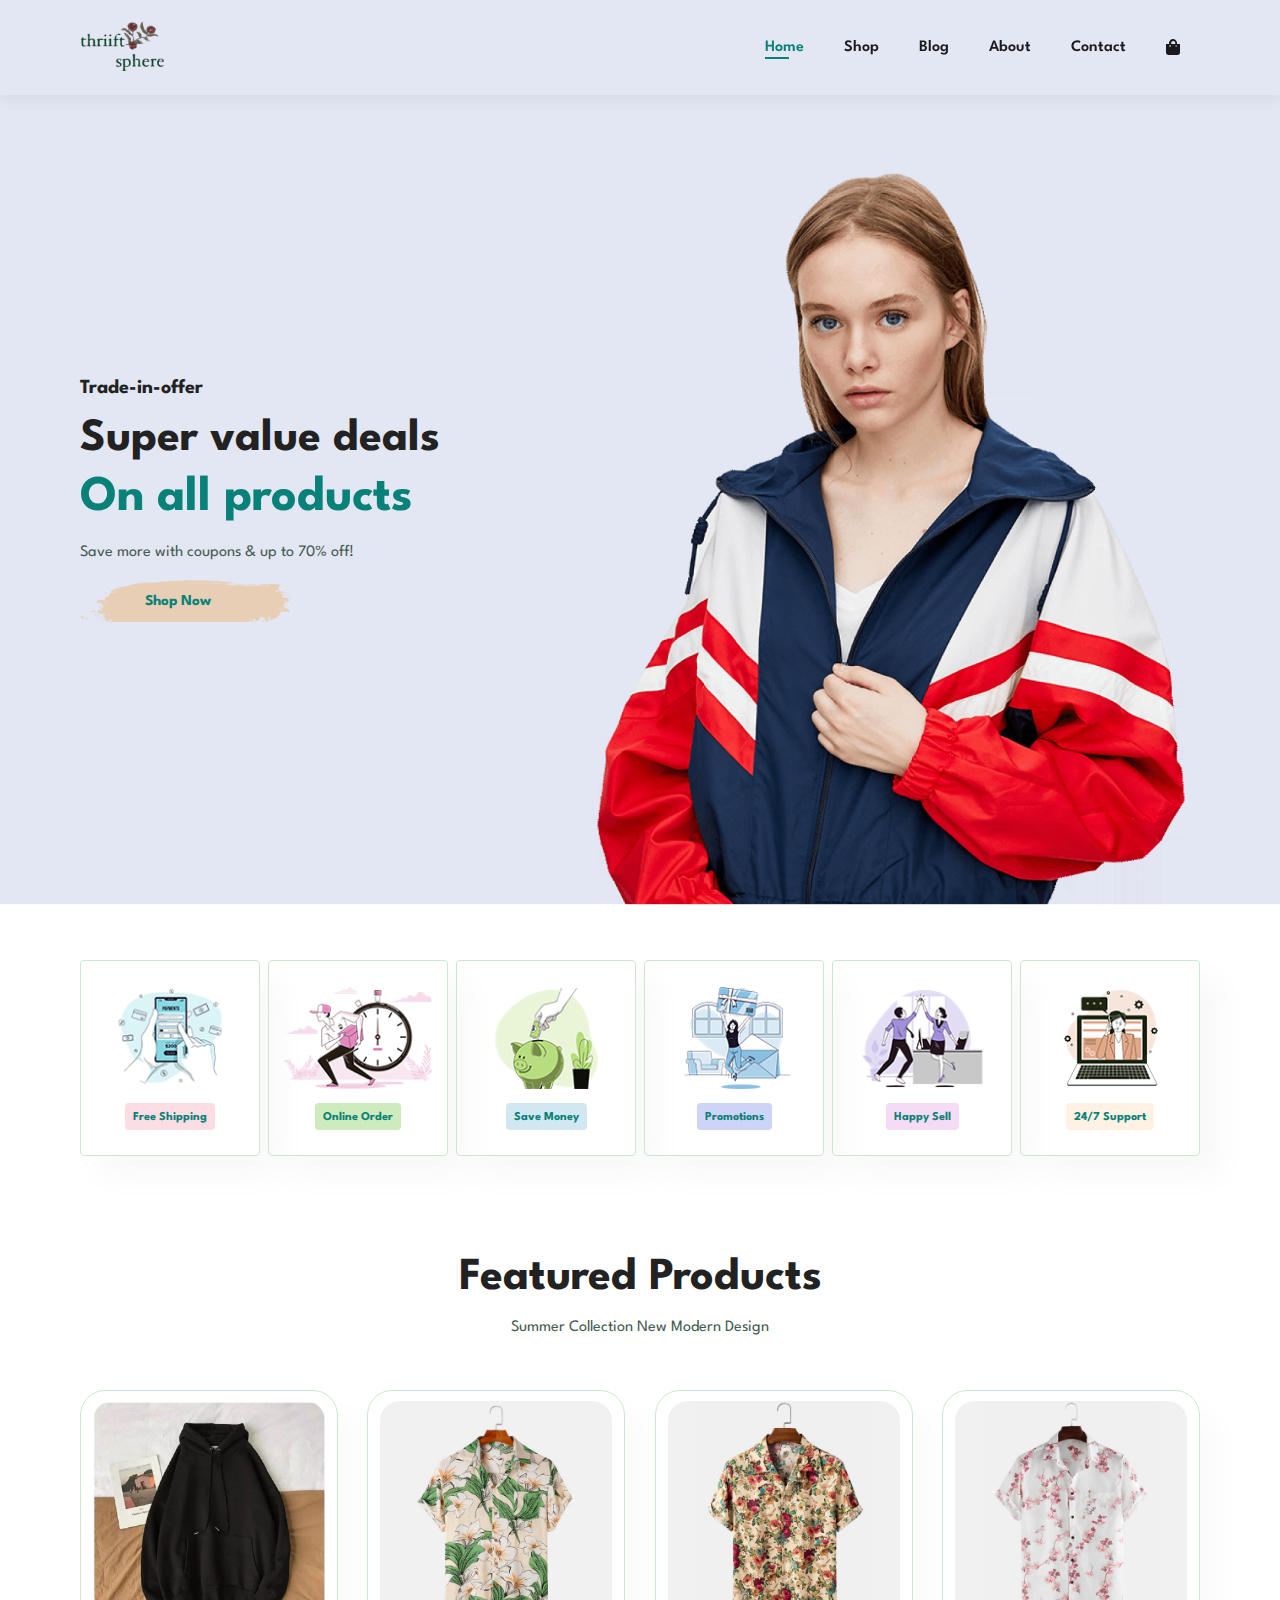
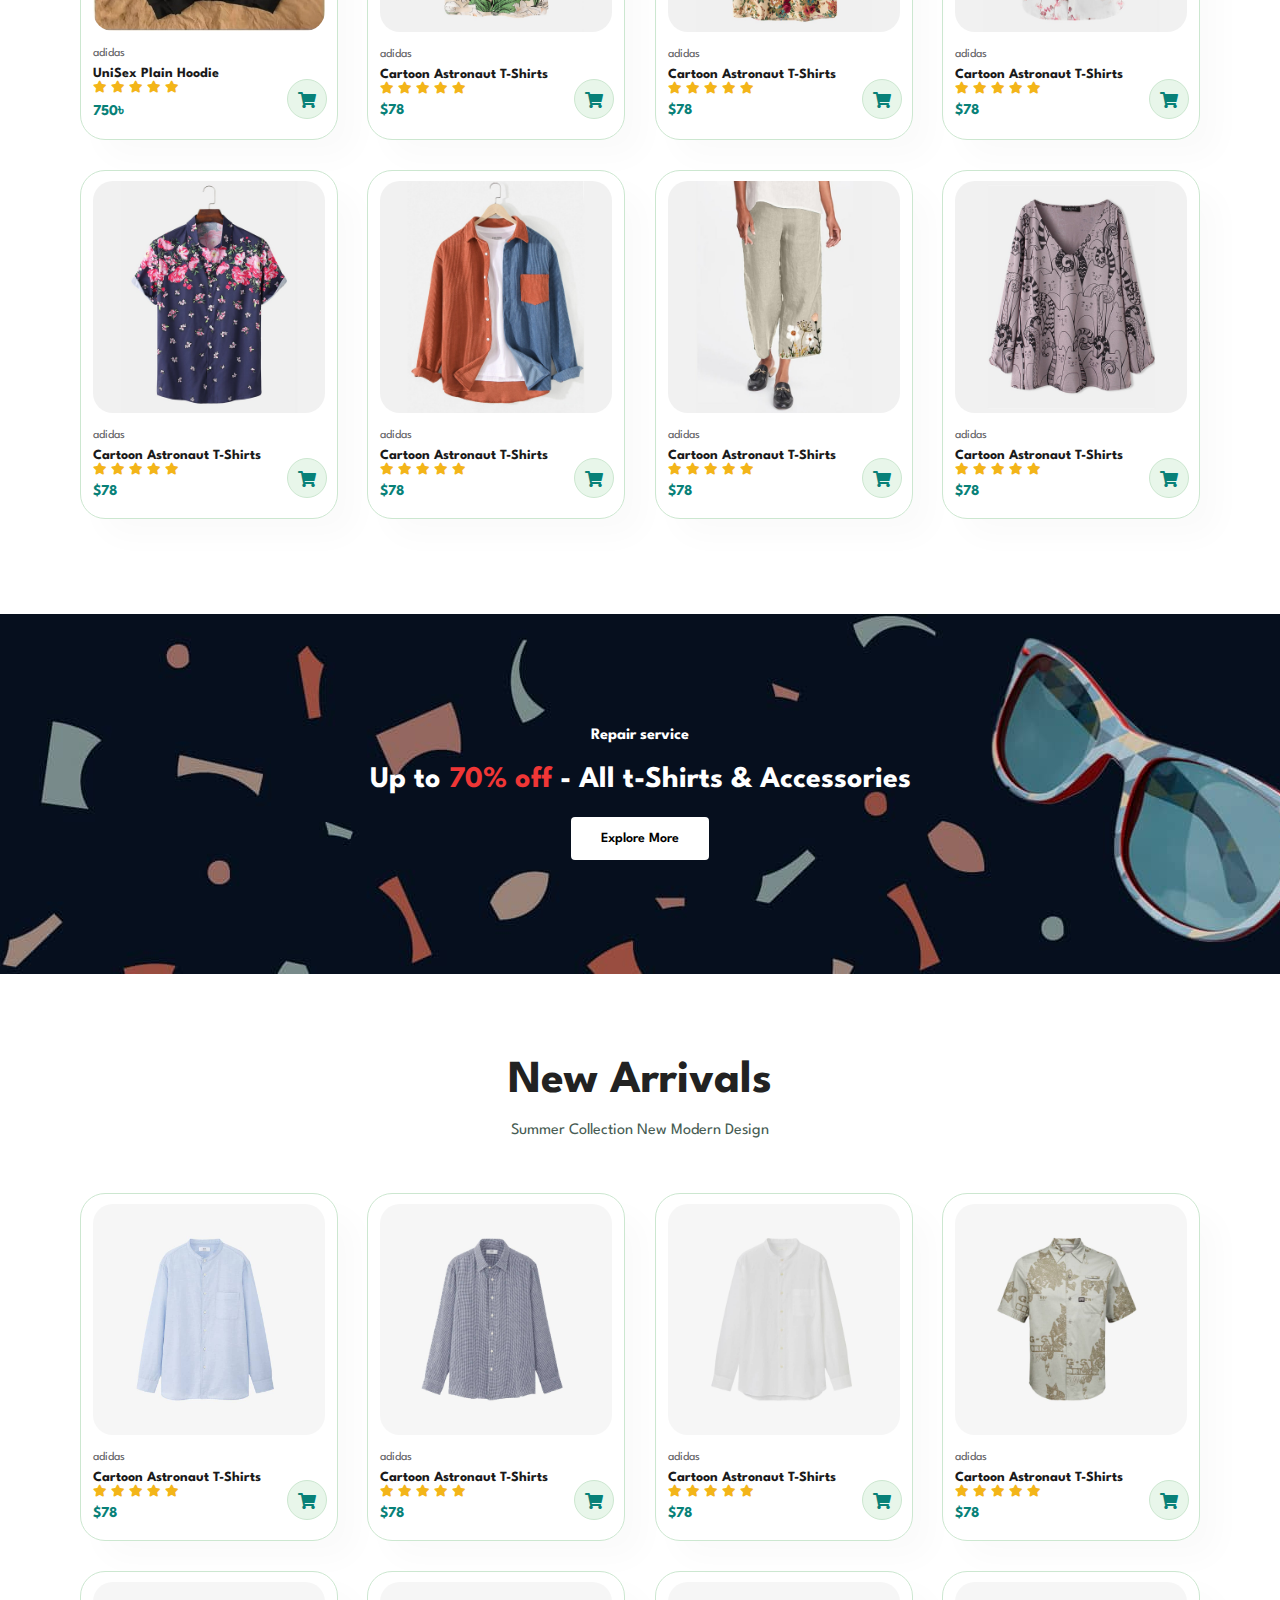
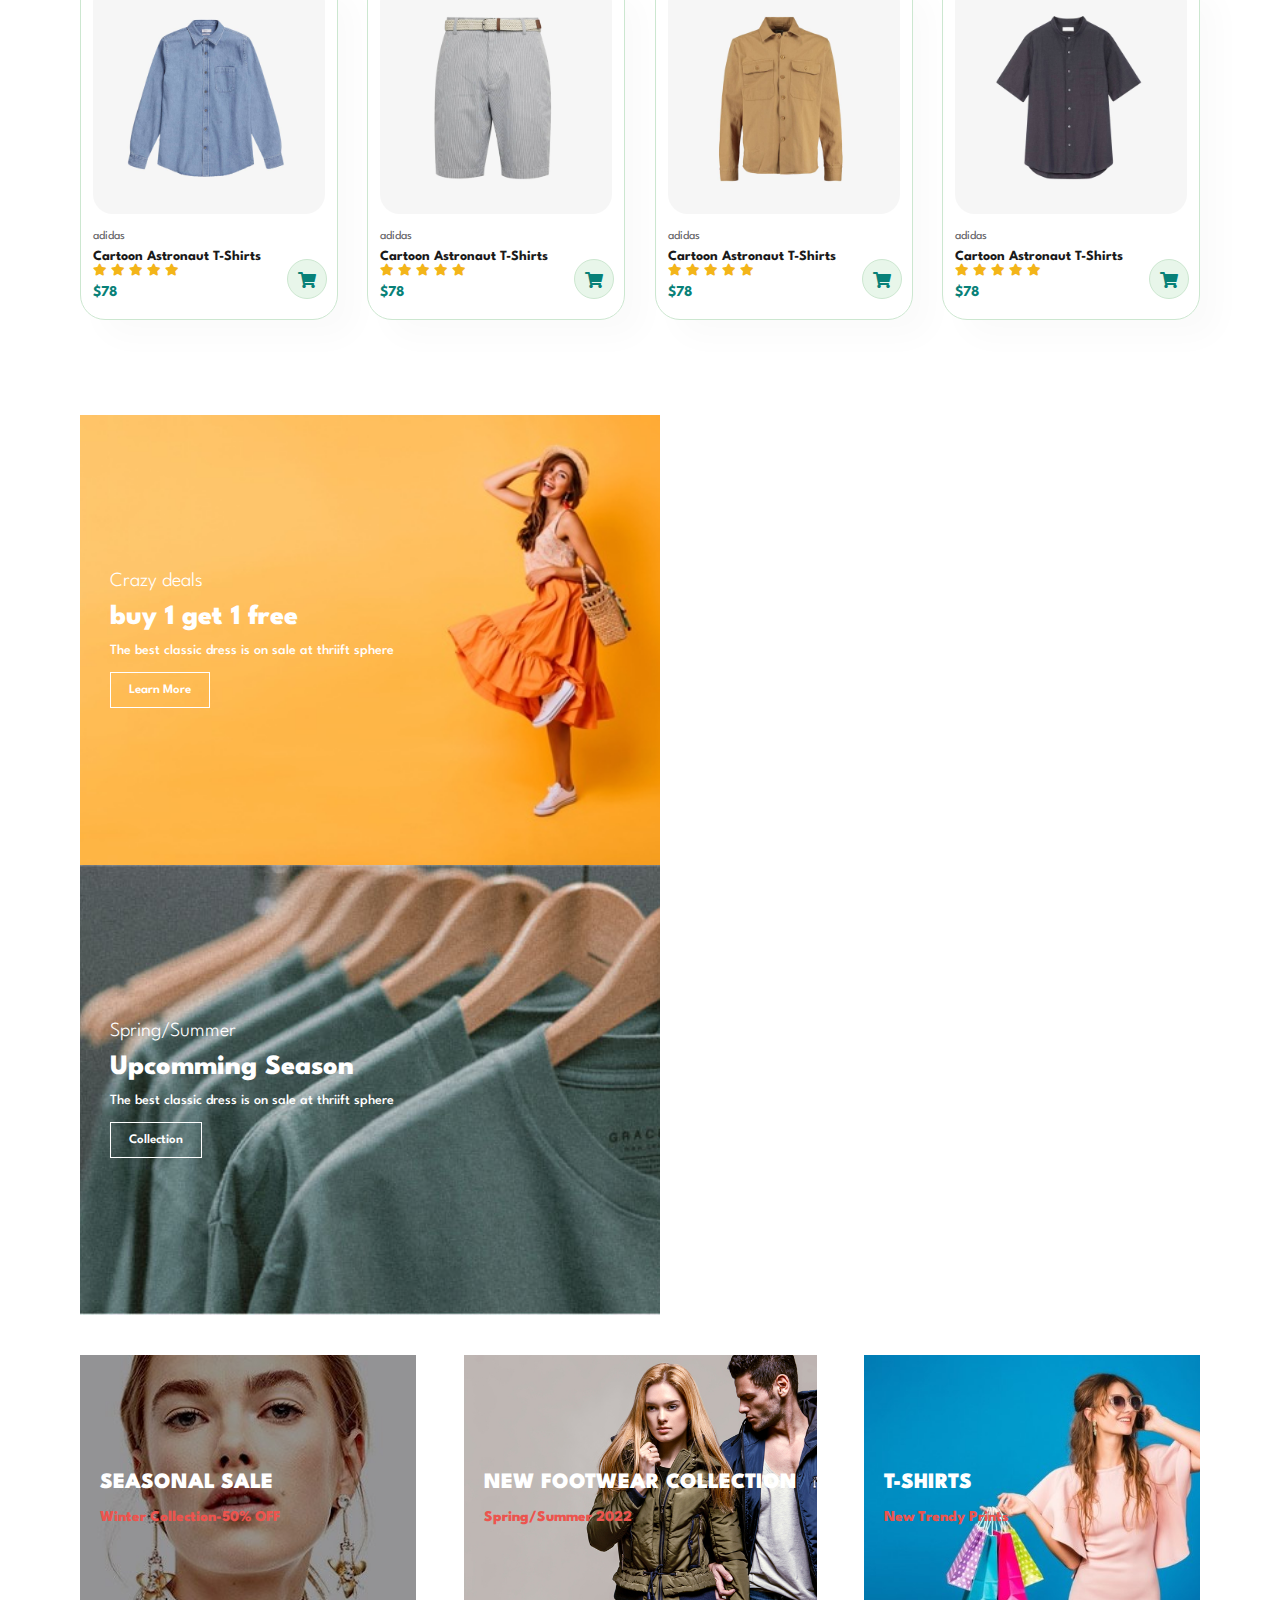
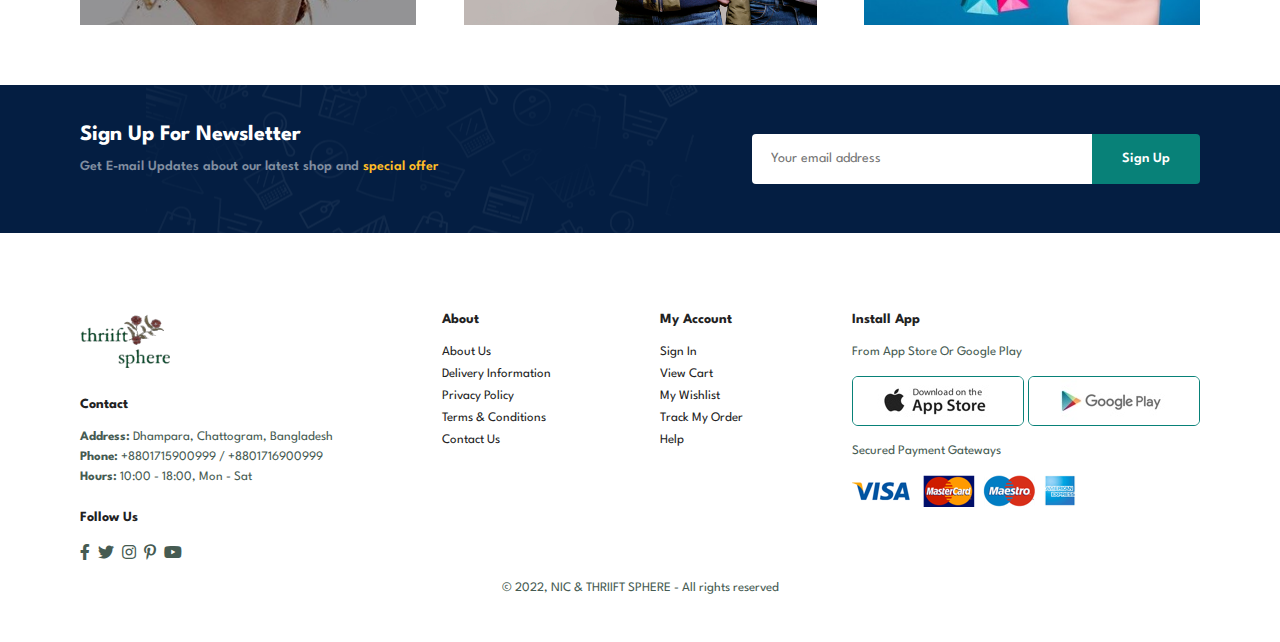
<file: index.html>
<!DOCTYPE html>
<html lang="en">
  <head>
    <meta charset="UTF-8" />
    <meta http-equiv="X-UA-Compatible" content="IE=edge" />
    <meta name="viewport" content="width=device-width, initial-scale=1.0" />
    <title>Thriiftsphere</title>
    <link rel="stylesheet" href="style.css" />
    <link
      rel="stylesheet"
      href="https://use.fontawesome.com/releases/v5.15.4/css/all.css"
    />
  </head>
  <body>
    <section id="header">
      <a href="#"
        ><img src="img/Tlogo-removebg-preview.png" class="logo" alt=""
      /></a>

      <div>
        <ul id="navbar">
          <li><a class="active" href="index.html">Home</a></li>
          <li><a href="shop.html">Shop</a></li>
          <li><a href="blog.html">Blog</a></li>
          <li><a href="about.html">About</a></li>
          <li><a href="contact.html">Contact</a></li>
          <li>
            <a href="cart.html" id="lg-bag"
              ><i class="fas fa-shopping-bag"></i
            ></a>
          </li>
          <a href="#" id="close"><i class="fas fa-times"></i></a>
        </ul>
      </div>
      <div id="mobile">
        <a href="cart.html"><i class="fas fa-shopping-bag"></i></a>
        <i id="bar" class="fas fa-outdent"></i>
      </div>
    </section>

    <section id="hero">
      <h4>Trade-in-offer</h4>
      <h2>Super value deals</h2>
      <h1>On all products</h1>
      <p>Save more with coupons & up to 70% off!</p>
      <button>Shop Now</button>
    </section>

    <section id="feature" class="section-p1">
      <div class="fe-box">
        <img src="img/features/f1.png" alt="" />
        <h6>Free Shipping</h6>
      </div>
      <div class="fe-box">
        <img src="img/features/f2.png" alt="" />
        <h6>Online Order</h6>
      </div>
      <div class="fe-box">
        <img src="img/features/f3.png" alt="" />
        <h6>Save Money</h6>
      </div>
      <div class="fe-box">
        <img src="img/features/f4.png" alt="" />
        <h6>Promotions</h6>
      </div>
      <div class="fe-box">
        <img src="img/features/f5.png" alt="" />
        <h6>Happy Sell</h6>
      </div>
      <div class="fe-box">
        <img src="img/features/f6.png" alt="" />
        <h6>24/7 Support</h6>
      </div>
    </section>

    <section id="product1" class="section-p1">
      <h2>Featured Products</h2>
      <p>Summer Collection New Modern Design</p>
      <div class="pro-container">
        <div class="pro" onclick="window.location.href='sproduct.html'">
          <img
            src="img/products/EA394CD2-2728-47D3-9107-CAE231FB2AB4.jpeg"
            alt=""
          />
          <div class="des">
            <span>adidas</span>
            <h5>UniSex Plain Hoodie</h5>
            <div class="star">
              <i class="fas fa-star"></i>
              <i class="fas fa-star"></i>
              <i class="fas fa-star"></i>
              <i class="fas fa-star"></i>
              <i class="fas fa-star"></i>
            </div>
            <h4>750৳</h4>
          </div>
          <a href="#"><i class="fas fa-shopping-cart cart"></i></a>
        </div>
        <div class="pro" onclick="window.location.href='sproduct.html'">
          <img src="img/products/f2.jpg" alt="" />
          <div class="des">
            <span>adidas</span>
            <h5>Cartoon Astronaut T-Shirts</h5>
            <div class="star">
              <i class="fas fa-star"></i>
              <i class="fas fa-star"></i>
              <i class="fas fa-star"></i>
              <i class="fas fa-star"></i>
              <i class="fas fa-star"></i>
            </div>
            <h4>$78</h4>
          </div>
          <a href="#"><i class="fas fa-shopping-cart cart"></i></a>
        </div>
        <div class="pro" onclick="window.location.href='sproduct.html'">
          <img src="img/products/f3.jpg" alt="" />
          <div class="des">
            <span>adidas</span>
            <h5>Cartoon Astronaut T-Shirts</h5>
            <div class="star">
              <i class="fas fa-star"></i>
              <i class="fas fa-star"></i>
              <i class="fas fa-star"></i>
              <i class="fas fa-star"></i>
              <i class="fas fa-star"></i>
            </div>
            <h4>$78</h4>
          </div>
          <a href="#"><i class="fas fa-shopping-cart cart"></i></a>
        </div>
        <div class="pro" onclick="window.location.href='sproduct.html'">
          <img src="img/products/f4.jpg" alt="" />
          <div class="des">
            <span>adidas</span>
            <h5>Cartoon Astronaut T-Shirts</h5>
            <div class="star">
              <i class="fas fa-star"></i>
              <i class="fas fa-star"></i>
              <i class="fas fa-star"></i>
              <i class="fas fa-star"></i>
              <i class="fas fa-star"></i>
            </div>
            <h4>$78</h4>
          </div>
          <a href="#"><i class="fas fa-shopping-cart cart"></i></a>
        </div>
        <div class="pro" onclick="window.location.href='sproduct.html'">
          <img src="img/products/f5.jpg" alt="" />
          <div class="des">
            <span>adidas</span>
            <h5>Cartoon Astronaut T-Shirts</h5>
            <div class="star">
              <i class="fas fa-star"></i>
              <i class="fas fa-star"></i>
              <i class="fas fa-star"></i>
              <i class="fas fa-star"></i>
              <i class="fas fa-star"></i>
            </div>
            <h4>$78</h4>
          </div>
          <a href="#"><i class="fas fa-shopping-cart cart"></i></a>
        </div>
        <div class="pro" onclick="window.location.href='sproduct.html'">
          <img src="img/products/f6.jpg" alt="" />
          <div class="des">
            <span>adidas</span>
            <h5>Cartoon Astronaut T-Shirts</h5>
            <div class="star">
              <i class="fas fa-star"></i>
              <i class="fas fa-star"></i>
              <i class="fas fa-star"></i>
              <i class="fas fa-star"></i>
              <i class="fas fa-star"></i>
            </div>
            <h4>$78</h4>
          </div>
          <a href="#"><i class="fas fa-shopping-cart cart"></i></a>
        </div>
        <div class="pro" onclick="window.location.href='sproduct.html'">
          <img src="img/products/f7.jpg" alt="" />
          <div class="des">
            <span>adidas</span>
            <h5>Cartoon Astronaut T-Shirts</h5>
            <div class="star">
              <i class="fas fa-star"></i>
              <i class="fas fa-star"></i>
              <i class="fas fa-star"></i>
              <i class="fas fa-star"></i>
              <i class="fas fa-star"></i>
            </div>
            <h4>$78</h4>
          </div>
          <a href="#"><i class="fas fa-shopping-cart cart"></i></a>
        </div>
        <div class="pro" onclick="window.location.href='sproduct.html'">
          <img src="img/products/f8.jpg" alt="" />
          <div class="des">
            <span>adidas</span>
            <h5>Cartoon Astronaut T-Shirts</h5>
            <div class="star">
              <i class="fas fa-star"></i>
              <i class="fas fa-star"></i>
              <i class="fas fa-star"></i>
              <i class="fas fa-star"></i>
              <i class="fas fa-star"></i>
            </div>
            <h4>$78</h4>
          </div>
          <a href="#"><i class="fas fa-shopping-cart cart"></i></a>
        </div>
      </div>
    </section>

    <section id="banner" class="section-m1">
      <h4>Repair service</h4>
      <h2>Up to <span>70% off</span> - All t-Shirts & Accessories</h2>
      <button class="normal">Explore More</button>
    </section>

    <section id="product1" class="section-p1">
      <h2>New Arrivals</h2>
      <p>Summer Collection New Modern Design</p>
      <div class="pro-container">
        <div class="pro" onclick="window.location.href='sproduct.html'">
          <img src="img/products/n1.jpg" alt="" />
          <div class="des">
            <span>adidas</span>
            <h5>Cartoon Astronaut T-Shirts</h5>
            <div class="star">
              <i class="fas fa-star"></i>
              <i class="fas fa-star"></i>
              <i class="fas fa-star"></i>
              <i class="fas fa-star"></i>
              <i class="fas fa-star"></i>
            </div>
            <h4>$78</h4>
          </div>
          <a href="#"><i class="fas fa-shopping-cart cart"></i></a>
        </div>
        <div class="pro" onclick="window.location.href='sproduct.html'">
          <img src="img/products/n2.jpg" alt="" />
          <div class="des">
            <span>adidas</span>
            <h5>Cartoon Astronaut T-Shirts</h5>
            <div class="star">
              <i class="fas fa-star"></i>
              <i class="fas fa-star"></i>
              <i class="fas fa-star"></i>
              <i class="fas fa-star"></i>
              <i class="fas fa-star"></i>
            </div>
            <h4>$78</h4>
          </div>
          <a href="#"><i class="fas fa-shopping-cart cart"></i></a>
        </div>
        <div class="pro" onclick="window.location.href='sproduct.html'">
          <img src="img/products/n3.jpg" alt="" />
          <div class="des">
            <span>adidas</span>
            <h5>Cartoon Astronaut T-Shirts</h5>
            <div class="star">
              <i class="fas fa-star"></i>
              <i class="fas fa-star"></i>
              <i class="fas fa-star"></i>
              <i class="fas fa-star"></i>
              <i class="fas fa-star"></i>
            </div>
            <h4>$78</h4>
          </div>
          <a href="#"><i class="fas fa-shopping-cart cart"></i></a>
        </div>
        <div class="pro" onclick="window.location.href='sproduct.html'">
          <img src="img/products/n4.jpg" alt="" />
          <div class="des">
            <span>adidas</span>
            <h5>Cartoon Astronaut T-Shirts</h5>
            <div class="star">
              <i class="fas fa-star"></i>
              <i class="fas fa-star"></i>
              <i class="fas fa-star"></i>
              <i class="fas fa-star"></i>
              <i class="fas fa-star"></i>
            </div>
            <h4>$78</h4>
          </div>
          <a href="#"><i class="fas fa-shopping-cart cart"></i></a>
        </div>
        <div class="pro" onclick="window.location.href='sproduct.html'">
          <img src="img/products/n5.jpg" alt="" />
          <div class="des">
            <span>adidas</span>
            <h5>Cartoon Astronaut T-Shirts</h5>
            <div class="star">
              <i class="fas fa-star"></i>
              <i class="fas fa-star"></i>
              <i class="fas fa-star"></i>
              <i class="fas fa-star"></i>
              <i class="fas fa-star"></i>
            </div>
            <h4>$78</h4>
          </div>
          <a href="#"><i class="fas fa-shopping-cart cart"></i></a>
        </div>
        <div class="pro" onclick="window.location.href='sproduct.html'">
          <img src="img/products/n6.jpg" alt="" />
          <div class="des">
            <span>adidas</span>
            <h5>Cartoon Astronaut T-Shirts</h5>
            <div class="star">
              <i class="fas fa-star"></i>
              <i class="fas fa-star"></i>
              <i class="fas fa-star"></i>
              <i class="fas fa-star"></i>
              <i class="fas fa-star"></i>
            </div>
            <h4>$78</h4>
          </div>
          <a href="#"><i class="fas fa-shopping-cart cart"></i></a>
        </div>
        <div class="pro" onclick="window.location.href='sproduct.html'">
          <img src="img/products/n7.jpg" alt="" />
          <div class="des">
            <span>adidas</span>
            <h5>Cartoon Astronaut T-Shirts</h5>
            <div class="star">
              <i class="fas fa-star"></i>
              <i class="fas fa-star"></i>
              <i class="fas fa-star"></i>
              <i class="fas fa-star"></i>
              <i class="fas fa-star"></i>
            </div>
            <h4>$78</h4>
          </div>
          <a href="#"><i class="fas fa-shopping-cart cart"></i></a>
        </div>
        <div class="pro" onclick="window.location.href='sproduct.html'">
          <img src="img/products/n8.jpg" alt="" />
          <div class="des">
            <span>adidas</span>
            <h5>Cartoon Astronaut T-Shirts</h5>
            <div class="star">
              <i class="fas fa-star"></i>
              <i class="fas fa-star"></i>
              <i class="fas fa-star"></i>
              <i class="fas fa-star"></i>
              <i class="fas fa-star"></i>
            </div>
            <h4>$78</h4>
          </div>
          <a href="#"><i class="fas fa-shopping-cart cart"></i></a>
        </div>
      </div>
    </section>

    <section id="sm-banner" class="section-p1">
      <div class="banner-box">
        <h4>Crazy deals</h4>
        <h2>buy 1 get 1 free</h2>
        <span>The best classic dress is on sale at thriift sphere</span>
        <button class="white">Learn More</button>
      </div>
      <div class="banner-box banner-box2">
        <h4>Spring/Summer</h4>
        <h2>Upcomming Season</h2>
        <span>The best classic dress is on sale at thriift sphere</span>
        <button class="white">Collection</button>
      </div>
    </section>

    <section id="banner3">
      <div class="banner-box">
        <h2>SEASONAL SALE</h2>
        <h3>Winter Collection-50% OFF</h3>
      </div>
      <div class="banner-box banner-box2">
        <h2>NEW FOOTWEAR COLLECTION</h2>
        <h3>Spring/Summer 2022</h3>
      </div>
      <div class="banner-box banner-box3">
        <h2>T-SHIRTS</h2>
        <h3>New Trendy Prints</h3>
      </div>
    </section>

    <section id="newsletter" class="section-p1 section-m1">
      <div id="newstext">
        <h4>Sign Up For Newsletter</h4>
        <p>
          Get E-mail Updates about our latest shop and
          <span>special offer</span>
        </p>
      </div>
      <div class="form">
        <input type="text" placeholder="Your email address" />
        <button class="normal">Sign Up</button>
      </div>
    </section>

    <footer class="section-p1">
      <div class="col">
        <img src="img/Tlogo-removebg-preview.png" alt="" class="flogo" />
        <h4>Contact</h4>
        <p><strong>Address: </strong> Dhampara, Chattogram, Bangladesh</p>
        <p><strong>Phone: </strong> +8801715900999 / +8801716900999</p>
        <p><strong>Hours: </strong> 10:00 - 18:00, Mon - Sat</p>
        <div class="follow">
          <h4>Follow Us</h4>
          <div class="icon">
            <i class="fab fa-facebook-f"></i>
            <i class="fab fa-twitter"></i>
            <i class="fab fa-instagram"></i>
            <i class="fab fa-pinterest-p"></i>
            <i class="fab fa-youtube"></i>
          </div>
        </div>
      </div>

      <div class="col">
        <h4>About</h4>
        <a href="#">About Us</a>
        <a href="#">Delivery Information</a>
        <a href="#">Privacy Policy</a>
        <a href="#">Terms & Conditions</a>
        <a href="#">Contact Us</a>
      </div>

      <div class="col">
        <h4>My Account</h4>
        <a href="#">Sign In</a>
        <a href="#">View Cart</a>
        <a href="#">My Wishlist</a>
        <a href="#">Track My Order</a>
        <a href="#">Help</a>
      </div>

      <div class="col install">
        <h4>Install App</h4>
        <p>From App Store Or Google Play</p>
        <div class="row">
          <img src="img/pay/app.jpg" alt="" />
          <img src="img/pay/play.jpg" alt="" />
        </div>
        <p>Secured Payment Gateways</p>
        <img src="img/pay/pay.png" alt="" />
      </div>

      <div class="copyright">
        <p>© 2022, NIC & THRIIFT SPHERE - All rights reserved</p>
      </div>
    </footer>

    <script src="script.js"></script>
  </body>
</html>
</file>
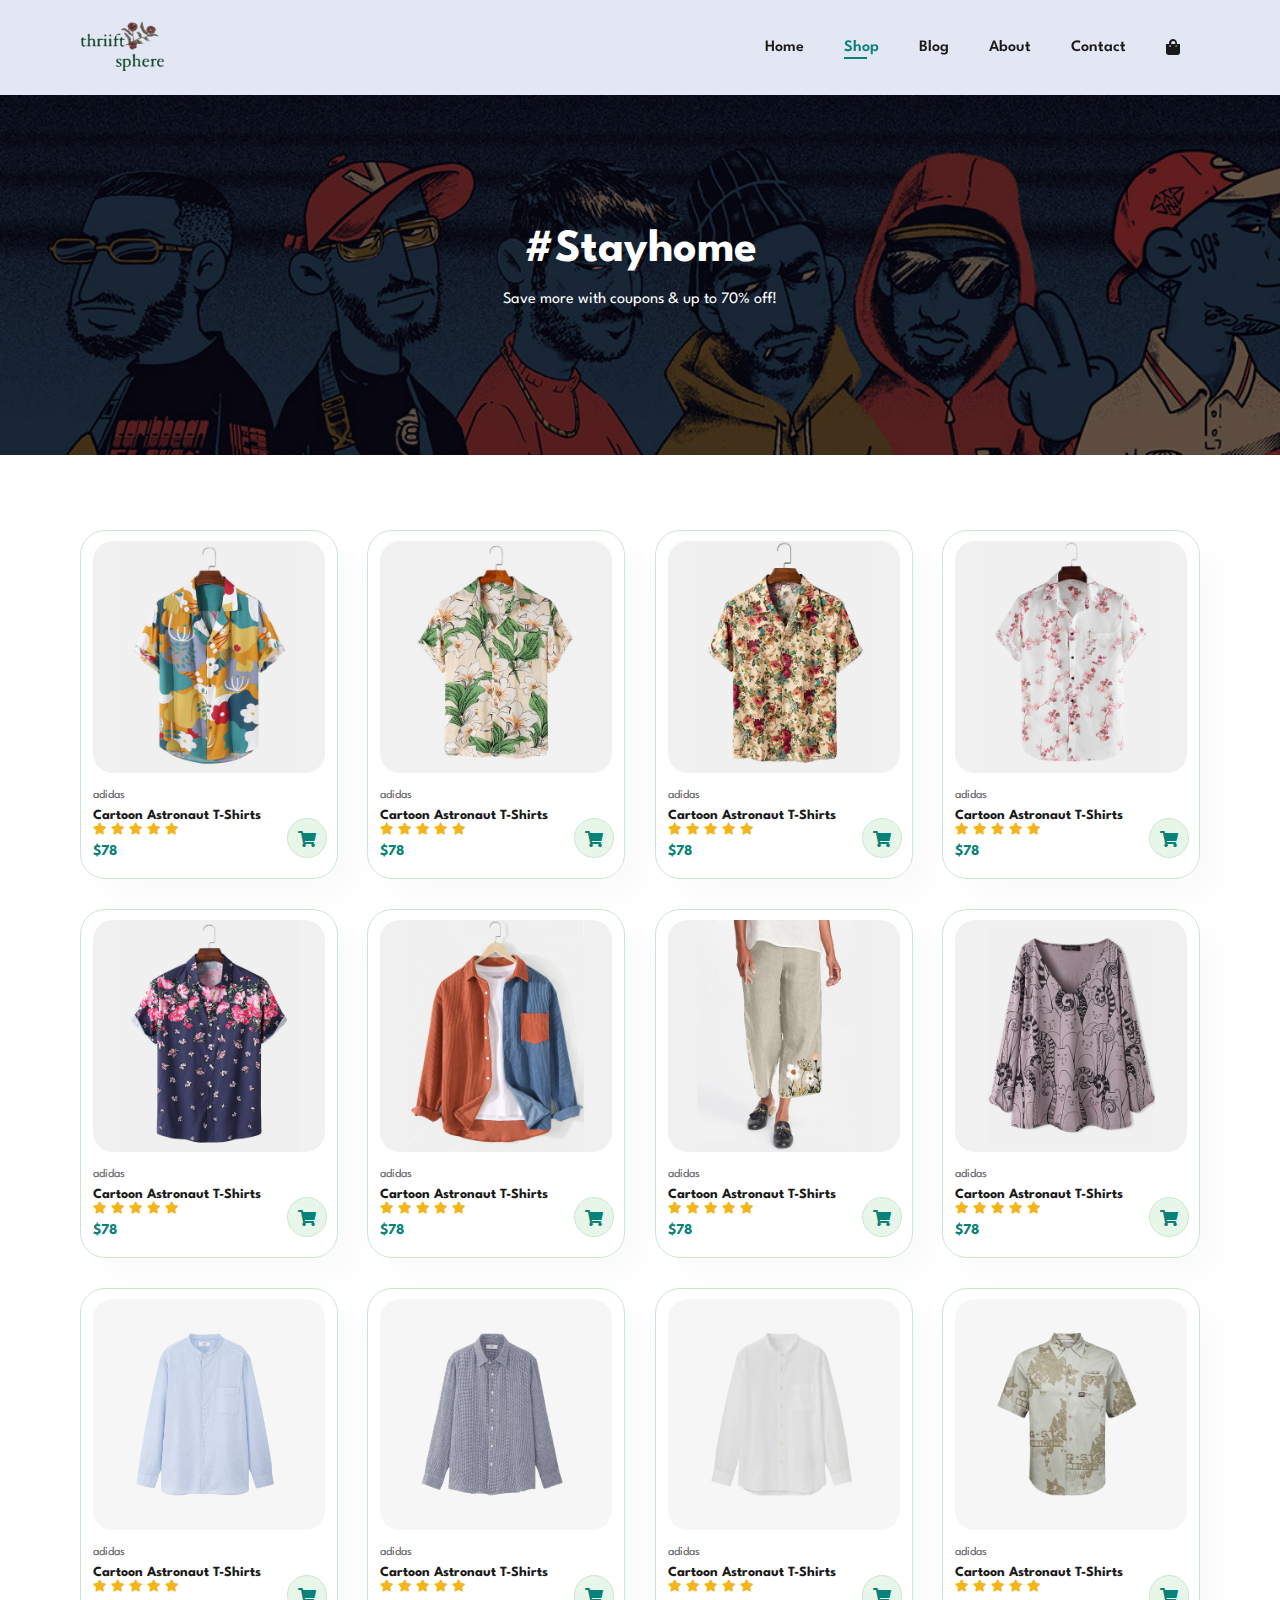
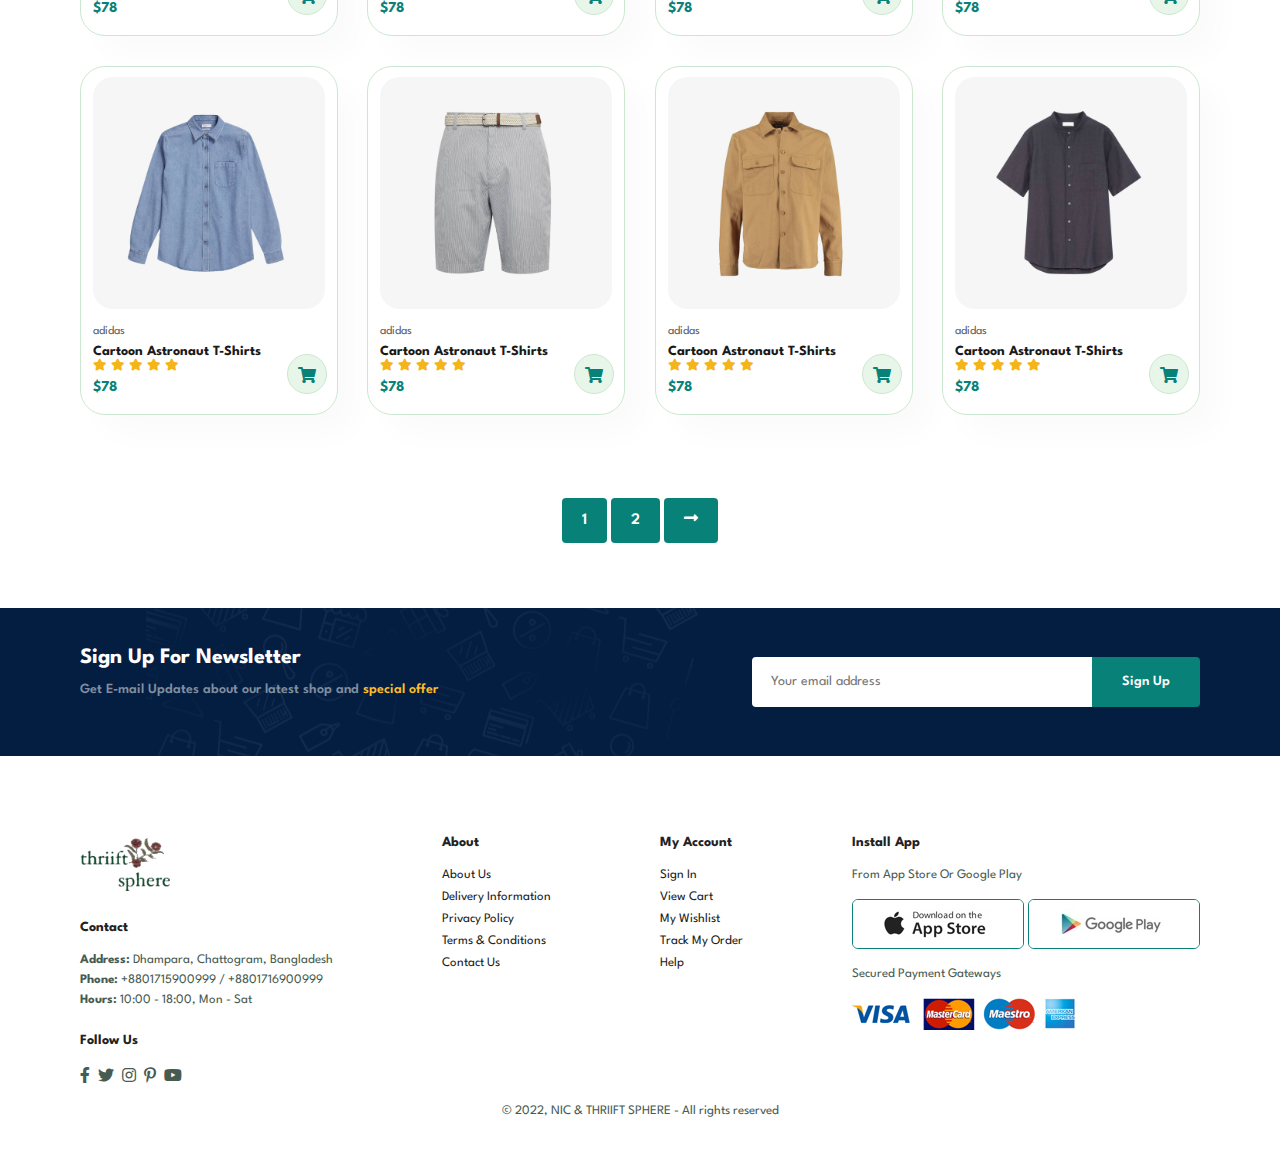
<file: shop.html>
<!DOCTYPE html>
<html lang="en">
  <head>
    <meta charset="UTF-8" />
    <meta http-equiv="X-UA-Compatible" content="IE=edge" />
    <meta name="viewport" content="width=device-width, initial-scale=1.0" />
    <title>Thriiftsphere</title>
    <link rel="stylesheet" href="style.css" />
    <link
      rel="stylesheet"
      href="https://use.fontawesome.com/releases/v5.15.4/css/all.css"
    />
  </head>
  <body>
    <section id="header">
      <a href="#"
        ><img src="img/Tlogo-removebg-preview.png" class="logo" alt=""
      /></a>

      <div>
        <ul id="navbar">
          <li><a href="index.html">Home</a></li>
          <li><a class="active" href="shop.html">Shop</a></li>
          <li><a href="blog.html">Blog</a></li>
          <li><a href="about.html">About</a></li>
          <li><a href="contact.html">Contact</a></li>
          <li>
            <a href="cart.html" id="lg-bag"
              ><i class="fas fa-shopping-bag"></i
            ></a>
          </li>
          <a href="#" id="close"><i class="fas fa-times"></i></a>
        </ul>
      </div>
      <div id="mobile">
        <a href="cart.html"><i class="fas fa-shopping-bag"></i></a>
        <i id="bar" class="fas fa-outdent"></i>
      </div>
    </section>

    <section id="page-header">
      <h2>#Stayhome</h2>
      <p>Save more with coupons & up to 70% off!</p>
    </section>

    <section id="product1" class="section-p1">
      <div class="pro-container">
        <div class="pro" onclick="window.location.href='sproduct.html'">
          <img src="img/products/f1.jpg" alt="" />
          <div class="des">
            <span>adidas</span>
            <h5>Cartoon Astronaut T-Shirts</h5>
            <div class="star">
              <i class="fas fa-star"></i>
              <i class="fas fa-star"></i>
              <i class="fas fa-star"></i>
              <i class="fas fa-star"></i>
              <i class="fas fa-star"></i>
            </div>
            <h4>$78</h4>
          </div>
          <a href="#"><i class="fas fa-shopping-cart cart"></i></a>
        </div>
        <div class="pro" onclick="window.location.href='sproduct.html'">
          <img src="img/products/f2.jpg" alt="" />
          <div class="des">
            <span>adidas</span>
            <h5>Cartoon Astronaut T-Shirts</h5>
            <div class="star">
              <i class="fas fa-star"></i>
              <i class="fas fa-star"></i>
              <i class="fas fa-star"></i>
              <i class="fas fa-star"></i>
              <i class="fas fa-star"></i>
            </div>
            <h4>$78</h4>
          </div>
          <a href="#"><i class="fas fa-shopping-cart cart"></i></a>
        </div>
        <div class="pro" onclick="window.location.href='sproduct.html'">
          <img src="img/products/f3.jpg" alt="" />
          <div class="des">
            <span>adidas</span>
            <h5>Cartoon Astronaut T-Shirts</h5>
            <div class="star">
              <i class="fas fa-star"></i>
              <i class="fas fa-star"></i>
              <i class="fas fa-star"></i>
              <i class="fas fa-star"></i>
              <i class="fas fa-star"></i>
            </div>
            <h4>$78</h4>
          </div>
          <a href="#"><i class="fas fa-shopping-cart cart"></i></a>
        </div>
        <div class="pro" onclick="window.location.href='sproduct.html'">
          <img src="img/products/f4.jpg" alt="" />
          <div class="des">
            <span>adidas</span>
            <h5>Cartoon Astronaut T-Shirts</h5>
            <div class="star">
              <i class="fas fa-star"></i>
              <i class="fas fa-star"></i>
              <i class="fas fa-star"></i>
              <i class="fas fa-star"></i>
              <i class="fas fa-star"></i>
            </div>
            <h4>$78</h4>
          </div>
          <a href="#"><i class="fas fa-shopping-cart cart"></i></a>
        </div>
        <div class="pro" onclick="window.location.href='sproduct.html'">
          <img src="img/products/f5.jpg" alt="" />
          <div class="des">
            <span>adidas</span>
            <h5>Cartoon Astronaut T-Shirts</h5>
            <div class="star">
              <i class="fas fa-star"></i>
              <i class="fas fa-star"></i>
              <i class="fas fa-star"></i>
              <i class="fas fa-star"></i>
              <i class="fas fa-star"></i>
            </div>
            <h4>$78</h4>
          </div>
          <a href="#"><i class="fas fa-shopping-cart cart"></i></a>
        </div>
        <div class="pro" onclick="window.location.href='sproduct.html'">
          <img src="img/products/f6.jpg" alt="" />
          <div class="des">
            <span>adidas</span>
            <h5>Cartoon Astronaut T-Shirts</h5>
            <div class="star">
              <i class="fas fa-star"></i>
              <i class="fas fa-star"></i>
              <i class="fas fa-star"></i>
              <i class="fas fa-star"></i>
              <i class="fas fa-star"></i>
            </div>
            <h4>$78</h4>
          </div>
          <a href="#"><i class="fas fa-shopping-cart cart"></i></a>
        </div>
        <div class="pro" onclick="window.location.href='sproduct.html'">
          <img src="img/products/f7.jpg" alt="" />
          <div class="des">
            <span>adidas</span>
            <h5>Cartoon Astronaut T-Shirts</h5>
            <div class="star">
              <i class="fas fa-star"></i>
              <i class="fas fa-star"></i>
              <i class="fas fa-star"></i>
              <i class="fas fa-star"></i>
              <i class="fas fa-star"></i>
            </div>
            <h4>$78</h4>
          </div>
          <a href="#"><i class="fas fa-shopping-cart cart"></i></a>
        </div>
        <div class="pro" onclick="window.location.href='sproduct.html'">
          <img src="img/products/f8.jpg" alt="" />
          <div class="des">
            <span>adidas</span>
            <h5>Cartoon Astronaut T-Shirts</h5>
            <div class="star">
              <i class="fas fa-star"></i>
              <i class="fas fa-star"></i>
              <i class="fas fa-star"></i>
              <i class="fas fa-star"></i>
              <i class="fas fa-star"></i>
            </div>
            <h4>$78</h4>
          </div>
          <a href="#"><i class="fas fa-shopping-cart cart"></i></a>
        </div>

        <div class="pro" onclick="window.location.href='sproduct.html'">
          <img src="img/products/n1.jpg" alt="" />
          <div class="des">
            <span>adidas</span>
            <h5>Cartoon Astronaut T-Shirts</h5>
            <div class="star">
              <i class="fas fa-star"></i>
              <i class="fas fa-star"></i>
              <i class="fas fa-star"></i>
              <i class="fas fa-star"></i>
              <i class="fas fa-star"></i>
            </div>
            <h4>$78</h4>
          </div>
          <a href="#"><i class="fas fa-shopping-cart cart"></i></a>
        </div>
        <div class="pro" onclick="window.location.href='sproduct.html'">
          <img src="img/products/n2.jpg" alt="" />
          <div class="des">
            <span>adidas</span>
            <h5>Cartoon Astronaut T-Shirts</h5>
            <div class="star">
              <i class="fas fa-star"></i>
              <i class="fas fa-star"></i>
              <i class="fas fa-star"></i>
              <i class="fas fa-star"></i>
              <i class="fas fa-star"></i>
            </div>
            <h4>$78</h4>
          </div>
          <a href="#"><i class="fas fa-shopping-cart cart"></i></a>
        </div>
        <div class="pro" onclick="window.location.href='sproduct.html'">
          <img src="img/products/n3.jpg" alt="" />
          <div class="des">
            <span>adidas</span>
            <h5>Cartoon Astronaut T-Shirts</h5>
            <div class="star">
              <i class="fas fa-star"></i>
              <i class="fas fa-star"></i>
              <i class="fas fa-star"></i>
              <i class="fas fa-star"></i>
              <i class="fas fa-star"></i>
            </div>
            <h4>$78</h4>
          </div>
          <a href="#"><i class="fas fa-shopping-cart cart"></i></a>
        </div>
        <div class="pro" onclick="window.location.href='sproduct.html'">
          <img src="img/products/n4.jpg" alt="" />
          <div class="des">
            <span>adidas</span>
            <h5>Cartoon Astronaut T-Shirts</h5>
            <div class="star">
              <i class="fas fa-star"></i>
              <i class="fas fa-star"></i>
              <i class="fas fa-star"></i>
              <i class="fas fa-star"></i>
              <i class="fas fa-star"></i>
            </div>
            <h4>$78</h4>
          </div>
          <a href="#"><i class="fas fa-shopping-cart cart"></i></a>
        </div>
        <div class="pro" onclick="window.location.href='sproduct.html'">
          <img src="img/products/n5.jpg" alt="" />
          <div class="des">
            <span>adidas</span>
            <h5>Cartoon Astronaut T-Shirts</h5>
            <div class="star">
              <i class="fas fa-star"></i>
              <i class="fas fa-star"></i>
              <i class="fas fa-star"></i>
              <i class="fas fa-star"></i>
              <i class="fas fa-star"></i>
            </div>
            <h4>$78</h4>
          </div>
          <a href="#"><i class="fas fa-shopping-cart cart"></i></a>
        </div>
        <div class="pro" onclick="window.location.href='sproduct.html'">
          <img src="img/products/n6.jpg" alt="" />
          <div class="des">
            <span>adidas</span>
            <h5>Cartoon Astronaut T-Shirts</h5>
            <div class="star">
              <i class="fas fa-star"></i>
              <i class="fas fa-star"></i>
              <i class="fas fa-star"></i>
              <i class="fas fa-star"></i>
              <i class="fas fa-star"></i>
            </div>
            <h4>$78</h4>
          </div>
          <a href="#"><i class="fas fa-shopping-cart cart"></i></a>
        </div>
        <div class="pro" onclick="window.location.href='sproduct.html'">
          <img src="img/products/n7.jpg" alt="" />
          <div class="des">
            <span>adidas</span>
            <h5>Cartoon Astronaut T-Shirts</h5>
            <div class="star">
              <i class="fas fa-star"></i>
              <i class="fas fa-star"></i>
              <i class="fas fa-star"></i>
              <i class="fas fa-star"></i>
              <i class="fas fa-star"></i>
            </div>
            <h4>$78</h4>
          </div>
          <a href="#"><i class="fas fa-shopping-cart cart"></i></a>
        </div>
        <div class="pro" onclick="window.location.href='sproduct.html'">
          <img src="img/products/n8.jpg" alt="" />
          <div class="des">
            <span>adidas</span>
            <h5>Cartoon Astronaut T-Shirts</h5>
            <div class="star">
              <i class="fas fa-star"></i>
              <i class="fas fa-star"></i>
              <i class="fas fa-star"></i>
              <i class="fas fa-star"></i>
              <i class="fas fa-star"></i>
            </div>
            <h4>$78</h4>
          </div>
          <a href="#"><i class="fas fa-shopping-cart cart"></i></a>
        </div>
      </div>
    </section>

    <section id="pagination" class="section-p1">
      <a href="#">1</a>
      <a href="#">2</a>
      <a href="#"><i class="fas fa-long-arrow-alt-right"></i></a>
    </section>

    <section id="newsletter" class="section-p1 section-m1">
      <div id="newstext">
        <h4>Sign Up For Newsletter</h4>
        <p>
          Get E-mail Updates about our latest shop and
          <span>special offer</span>
        </p>
      </div>
      <div class="form">
        <input type="text" placeholder="Your email address" />
        <button class="normal">Sign Up</button>
      </div>
    </section>

    <footer class="section-p1">
      <div class="col">
        <img src="img/Tlogo-removebg-preview.png" alt="" class="flogo" />
        <h4>Contact</h4>
        <p><strong>Address: </strong> Dhampara, Chattogram, Bangladesh</p>
        <p><strong>Phone: </strong> +8801715900999 / +8801716900999</p>
        <p><strong>Hours: </strong> 10:00 - 18:00, Mon - Sat</p>
        <div class="follow">
          <h4>Follow Us</h4>
          <div class="icon">
            <i class="fab fa-facebook-f"></i>
            <i class="fab fa-twitter"></i>
            <i class="fab fa-instagram"></i>
            <i class="fab fa-pinterest-p"></i>
            <i class="fab fa-youtube"></i>
          </div>
        </div>
      </div>

      <div class="col">
        <h4>About</h4>
        <a href="#">About Us</a>
        <a href="#">Delivery Information</a>
        <a href="#">Privacy Policy</a>
        <a href="#">Terms & Conditions</a>
        <a href="#">Contact Us</a>
      </div>

      <div class="col">
        <h4>My Account</h4>
        <a href="#">Sign In</a>
        <a href="#">View Cart</a>
        <a href="#">My Wishlist</a>
        <a href="#">Track My Order</a>
        <a href="#">Help</a>
      </div>

      <div class="col install">
        <h4>Install App</h4>
        <p>From App Store Or Google Play</p>
        <div class="row">
          <img src="img/pay/app.jpg" alt="" />
          <img src="img/pay/play.jpg" alt="" />
        </div>
        <p>Secured Payment Gateways</p>
        <img src="img/pay/pay.png" alt="" />
      </div>

      <div class="copyright">
        <p>© 2022, NIC & THRIIFT SPHERE - All rights reserved</p>
      </div>
    </footer>

    <script src="script.js"></script>
  </body>
</html>
</file>
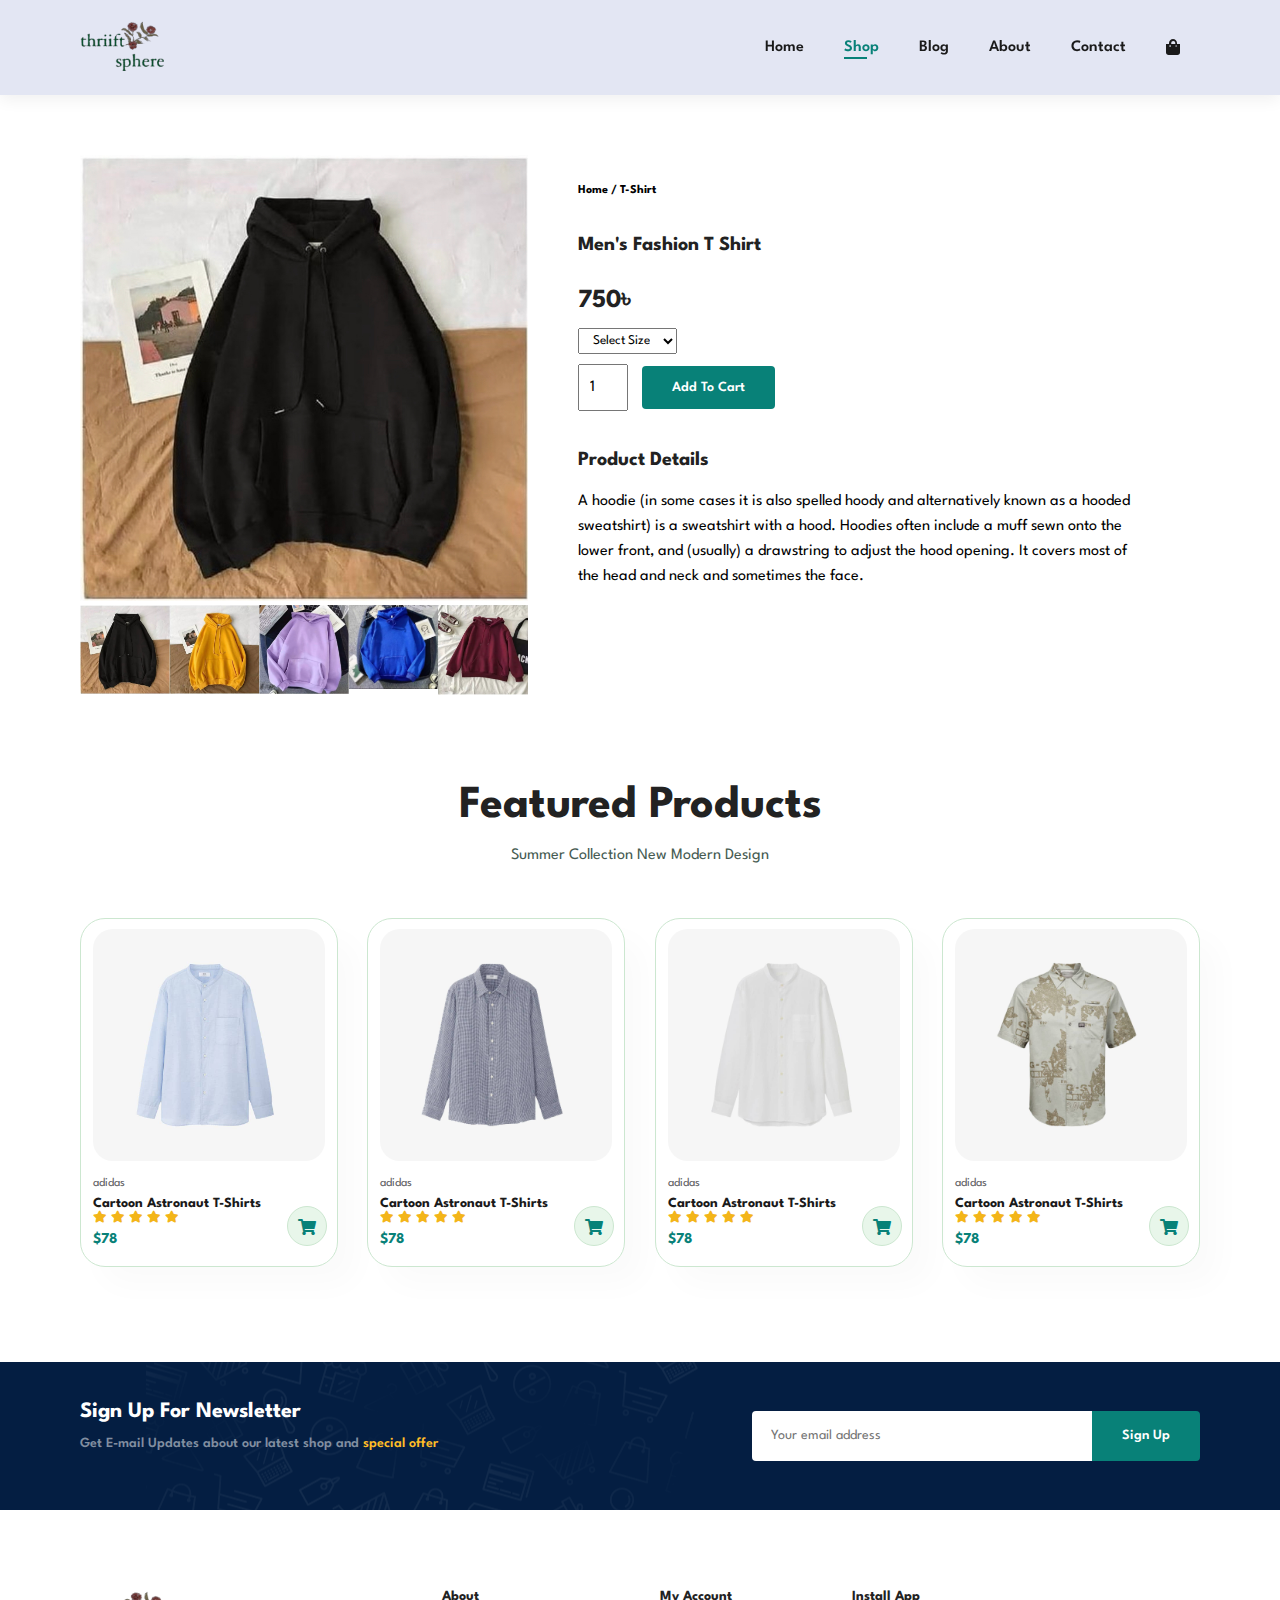
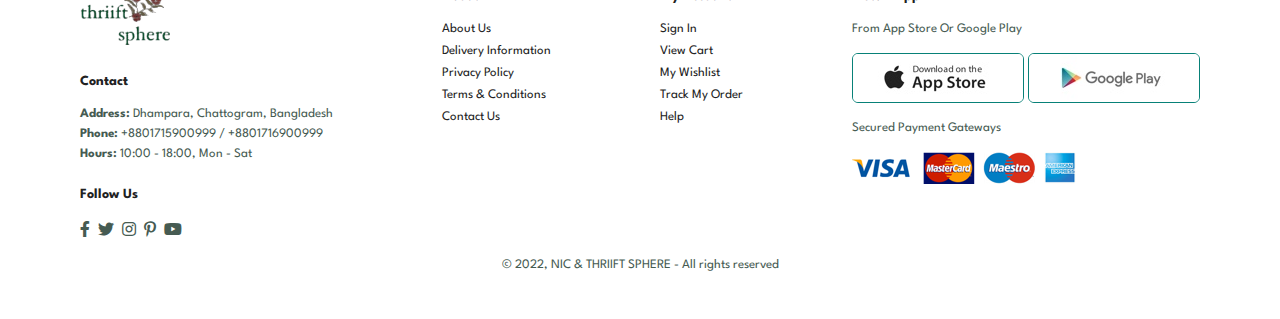
<file: sproduct.html>
<!DOCTYPE html>
<html lang="en">
  <head>
    <meta charset="UTF-8" />
    <meta http-equiv="X-UA-Compatible" content="IE=edge" />
    <meta name="viewport" content="width=device-width, initial-scale=1.0" />
    <title>Thriiftsphere</title>
    <link rel="stylesheet" href="style.css" />
    <link
      rel="stylesheet"
      href="https://use.fontawesome.com/releases/v5.15.4/css/all.css"
    />
  </head>
  <body>
    <section id="header">
      <a href="#"
        ><img src="img/Tlogo-removebg-preview.png" class="logo" alt=""
      /></a>

      <div>
        <ul id="navbar">
          <li><a href="index.html">Home</a></li>
          <li><a class="active" href="shop.html">Shop</a></li>
          <li><a href="blog.html">Blog</a></li>
          <li><a href="about.html">About</a></li>
          <li><a href="contact.html">Contact</a></li>
          <li>
            <a href="cart.html" id="lg-bag"
              ><i class="fas fa-shopping-bag"></i
            ></a>
          </li>
          <a href="#" id="close"><i class="fas fa-times"></i></a>
        </ul>
      </div>
      <div id="mobile">
        <a href="cart.html"><i class="fas fa-shopping-bag"></i></a>
        <i id="bar" class="fas fa-outdent"></i>
      </div>
    </section>

    <section id="prodetails" class="section-p1">
      <div class="single-pro-image">
        <img
          src="img/products/EA394CD2-2728-47D3-9107-CAE231FB2AB4.jpeg"
          width="100%"
          id="MainImg"
          alt=""
        />

        <div class="small-img-group">
          <div class="small-img-col">
            <img
              src="img/products/EA394CD2-2728-47D3-9107-CAE231FB2AB4.jpeg"
              width="100%"
              class="small-img"
              alt=""
            />
          </div>
          <div class="small-img-col">
            <img
              src="img/products/EDF5042F-834E-431E-8CD3-DB7F84927D6D.jpeg"
              width="100%"
              class="small-img"
              alt=""
            />
          </div>
          <div class="small-img-col">
            <img
              src="img/products/B715DF41-4551-4C81-821D-06EC8943040E.jpeg"
              width="100%"
              class="small-img"
              alt=""
            />
          </div>
          <div class="small-img-col">
            <img
              src="img/products/922D5468-C674-47FA-94A4-CA45348E6B19.jpeg"
              width="100%"
              class="small-img"
              alt=""
            />
          </div>
          <div class="small-img-col">
            <img
              src="img/products/675461DB-31D7-4823-9E34-86655BCFB6CE.jpeg"
              width="100%"
              class="small-img"
              alt=""
            />
          </div>
        </div>
      </div>

      <div class="single-pro-details">
        <h6>Home / T-Shirt</h6>
        <h4>Men's Fashion T Shirt</h4>
        <h2>750৳</h2>
        <select>
          <option>Select Size</option>
          <option>XL</option>
          <option>XXL</option>
          <option>Small</option>
          <option>Large</option>
        </select>
        <input type="number" value="1" />
        <button class="normal">Add To Cart</button>
        <h4>Product Details</h4>
        <span
          >A hoodie (in some cases it is also spelled hoody and alternatively
          known as a hooded sweatshirt) is a sweatshirt with a hood. Hoodies
          often include a muff sewn onto the lower front, and (usually) a
          drawstring to adjust the hood opening. It covers most of the head and
          neck and sometimes the face.</span
        >
      </div>
    </section>

    <section id="product1" class="section-p1">
      <h2>Featured Products</h2>
      <p>Summer Collection New Modern Design</p>
      <div class="pro-container">
        <div class="pro">
          <img src="img/products/n1.jpg" alt="" />
          <div class="des">
            <span>adidas</span>
            <h5>Cartoon Astronaut T-Shirts</h5>
            <div class="star">
              <i class="fas fa-star"></i>
              <i class="fas fa-star"></i>
              <i class="fas fa-star"></i>
              <i class="fas fa-star"></i>
              <i class="fas fa-star"></i>
            </div>
            <h4>$78</h4>
          </div>
          <a href="#"><i class="fas fa-shopping-cart cart"></i></a>
        </div>
        <div class="pro">
          <img src="img/products/n2.jpg" alt="" />
          <div class="des">
            <span>adidas</span>
            <h5>Cartoon Astronaut T-Shirts</h5>
            <div class="star">
              <i class="fas fa-star"></i>
              <i class="fas fa-star"></i>
              <i class="fas fa-star"></i>
              <i class="fas fa-star"></i>
              <i class="fas fa-star"></i>
            </div>
            <h4>$78</h4>
          </div>
          <a href="#"><i class="fas fa-shopping-cart cart"></i></a>
        </div>
        <div class="pro">
          <img src="img/products/n3.jpg" alt="" />
          <div class="des">
            <span>adidas</span>
            <h5>Cartoon Astronaut T-Shirts</h5>
            <div class="star">
              <i class="fas fa-star"></i>
              <i class="fas fa-star"></i>
              <i class="fas fa-star"></i>
              <i class="fas fa-star"></i>
              <i class="fas fa-star"></i>
            </div>
            <h4>$78</h4>
          </div>
          <a href="#"><i class="fas fa-shopping-cart cart"></i></a>
        </div>
        <div class="pro">
          <img src="img/products/n4.jpg" alt="" />
          <div class="des">
            <span>adidas</span>
            <h5>Cartoon Astronaut T-Shirts</h5>
            <div class="star">
              <i class="fas fa-star"></i>
              <i class="fas fa-star"></i>
              <i class="fas fa-star"></i>
              <i class="fas fa-star"></i>
              <i class="fas fa-star"></i>
            </div>
            <h4>$78</h4>
          </div>
          <a href="#"><i class="fas fa-shopping-cart cart"></i></a>
        </div>
      </div>
    </section>

    <section id="newsletter" class="section-p1 section-m1">
      <div id="newstext">
        <h4>Sign Up For Newsletter</h4>
        <p>
          Get E-mail Updates about our latest shop and
          <span>special offer</span>
        </p>
      </div>
      <div class="form">
        <input type="text" placeholder="Your email address" />
        <button class="normal">Sign Up</button>
      </div>
    </section>

    <footer class="section-p1">
      <div class="col">
        <img src="img/Tlogo-removebg-preview.png" alt="" class="flogo" />
        <h4>Contact</h4>
        <p><strong>Address: </strong> Dhampara, Chattogram, Bangladesh</p>
        <p><strong>Phone: </strong> +8801715900999 / +8801716900999</p>
        <p><strong>Hours: </strong> 10:00 - 18:00, Mon - Sat</p>
        <div class="follow">
          <h4>Follow Us</h4>
          <div class="icon">
            <i class="fab fa-facebook-f"></i>
            <i class="fab fa-twitter"></i>
            <i class="fab fa-instagram"></i>
            <i class="fab fa-pinterest-p"></i>
            <i class="fab fa-youtube"></i>
          </div>
        </div>
      </div>

      <div class="col">
        <h4>About</h4>
        <a href="#">About Us</a>
        <a href="#">Delivery Information</a>
        <a href="#">Privacy Policy</a>
        <a href="#">Terms & Conditions</a>
        <a href="#">Contact Us</a>
      </div>

      <div class="col">
        <h4>My Account</h4>
        <a href="#">Sign In</a>
        <a href="#">View Cart</a>
        <a href="#">My Wishlist</a>
        <a href="#">Track My Order</a>
        <a href="#">Help</a>
      </div>

      <div class="col install">
        <h4>Install App</h4>
        <p>From App Store Or Google Play</p>
        <div class="row">
          <img src="img/pay/app.jpg" alt="" />
          <img src="img/pay/play.jpg" alt="" />
        </div>
        <p>Secured Payment Gateways</p>
        <img src="img/pay/pay.png" alt="" />
      </div>

      <div class="copyright">
        <p>© 2022, NIC & THRIIFT SPHERE - All rights reserved</p>
      </div>
    </footer>

    <script>
      var MainImg = document.getElementById("MainImg");
      var smallimg = document.getElementsByClassName("small-img");

      smallimg[0].onclick = function () {
        MainImg.src = smallimg[0].src;
      };
      smallimg[1].onclick = function () {
        MainImg.src = smallimg[1].src;
      };
      smallimg[2].onclick = function () {
        MainImg.src = smallimg[2].src;
      };
      smallimg[3].onclick = function () {
        MainImg.src = smallimg[3].src;
      };
      smallimg[4].onclick = function () {
        MainImg.src = smallimg[4].src;
      };
    </script>

    <script src="script.js"></script>
  </body>
</html>
</file>
<file: style.css>
@import url("https://fonts.googleapis.com/css2?family=Spartan:wght@100;200;300;400;500;600;700;800;900&display=swap");

* {
  margin: 0;
  padding: 0;
  box-sizing: border-box;
  font-family: "Spartan", sans-serif;
}

h1 {
  font-size: 50px;
  line-height: 64px;
  color: #222;
}

h2 {
  font-size: 46px;
  line-height: 54px;
  color: #222;
}

h4 {
  font-size: 20px;
  color: #222;
}

h6 {
  font-weight: 700;
  font-size: 12px;
}

p {
  font-size: 16px;
  color: #465b52;
  margin: 15px 0 20px 0;
}

.section-p1 {
  padding: 40px 80px;
}
.section-m1 {
  margin: 40px 0;
}

button.normal {
  font-size: 14px;
  font-weight: 600;
  padding: 15px 30px;
  color: #000;
  background-color: #fff;
  border-radius: 4px;
  cursor: pointer;
  border: none;
  outline: none;
  transition: 0.2s;
}

button.white {
  font-size: 13px;
  font-weight: 600;
  padding: 11px 18px;
  color: #fff;
  background-color: transparent;
  cursor: pointer;
  border: 1px solid #fff;
  outline: none;
  transition: 0.2s;
}

body {
  width: 100%;
}

/* Header start */
#header {
  display: flex;
  align-items: center;
  justify-content: space-between;
  padding: 20px 80px;
  background: #e3e6f3;
  box-shadow: 0 5px 15px rgba(0, 0, 0, 0.06);
  z-index: 999;
  position: sticky;
  top: 0;
  left: 0;
}

#navbar {
  display: flex;
  align-items: center;
  justify-content: center;
}

#navbar li {
  list-style: none;
  padding: 0 20px;
  position: relative;
}

#navbar li a {
  text-decoration: none;
  font-size: 16px;
  font-weight: 600;
  color: #1a1a1a;
  transition: 0.3s ease;
}

#navbar li a:hover,
#navbar li a.active {
  color: #088178;
}

#navbar li a.active::after,
#navbar li a:hover::after {
  content: "";
  width: 30%;
  height: 2px;
  background: #088178;
  position: absolute;
  bottom: -4px;
  left: 20px;
}
.logo {
  width: 35%;
}

#mobile {
  display: none;
  align-items: center;
}

#close {
  display: none;
}

/*Home Page */
#hero {
  background-image: url("img/hero4.png");
  height: 90vh;
  width: 100%;
  background-size: cover;
  background-position: top 25% right 0;
  padding: 0 80px;
  display: flex;
  flex-direction: column;
  align-items: flex-start;
  justify-content: center;
}
#hero h4 {
  padding-bottom: 15px;
}
#hero h1 {
  color: #088178;
}
#hero button {
  background-image: url("img/button.png");
  background-color: transparent;
  color: #088178;
  border: 0;
  padding: 14px 80px 14px 65px;
  background-repeat: no-repeat;
  cursor: pointer;
  font-weight: 700;
  font-size: 15px;
}

#feature {
  display: flex;
  align-items: center;
  justify-content: space-between;
  flex-wrap: wrap;
}

#feature .fe-box {
  width: 180px;
  text-align: center;
  padding: 25px 15px;
  box-shadow: 20px 20px 34px rgba(0, 0, 0, 0.03);
  border: 1px solid #cce7d0;
  border-radius: 4px;
  margin: 15px 0;
}

#feature .fe-box:hover {
  box-shadow: 10px 10px 54px rgba(70, 62, 221, 0.1);
}

#feature .fe-box img {
  width: 100%;
  margin-bottom: 10px;
}

#feature .fe-box h6 {
  display: inline-block;
  padding: 9px 8px 6px 8px;
  line-height: 1;
  border-radius: 4px;
  color: #088178;
  background-color: #fddde4;
}

#feature .fe-box:nth-child(2) h6 {
  background-color: #cdebbc;
}
#feature .fe-box:nth-child(3) h6 {
  background-color: #d1e8f2;
}
#feature .fe-box:nth-child(4) h6 {
  background-color: #cdd4f8;
}
#feature .fe-box:nth-child(5) h6 {
  background-color: #f6dbf6;
}
#feature .fe-box:nth-child(6) h6 {
  background-color: #fff2e5;
}

#product1 {
  text-align: center;
}

#product1 .pro-container {
  display: flex;
  justify-content: space-between;
  padding-top: 20px;
  flex-wrap: wrap;
}

#product1 .pro {
  width: 23%;
  min-width: 250px;
  padding: 10px 12px;
  border: 1px solid #cce7d0;
  border-radius: 25px;
  cursor: pointer;
  box-shadow: 20px 20px 30px rgba(0, 0, 0, 0.02);
  margin: 15px 0;
  transition: 0.2s ease;
  position: relative;
}

#product1 .pro:hover {
  box-shadow: 20px 20px 30px rgba(0, 0, 0, 0.06);
}

#product1 .pro img {
  width: 100%;
  border-radius: 20px;
}

#product1 .pro .des {
  text-align: start;
  padding: 10px 0;
}

#product1 .pro .des span {
  color: #606063;
  font-size: 12px;
}

#product1 .pro .des h5 {
  padding-top: 7px;
  color: #1a1a1a;
  font-size: 14px;
}

#product1 .pro .des i {
  font-size: 12px;
  color: rgba(243, 181, 25);
}

#product1 .pro .des h4 {
  padding-top: 7px;
  font-size: 15px;
  font-weight: 700;
  color: #088178;
}

#product1 .pro .cart {
  width: 40px;
  height: 40px;
  line-height: 40px;
  border-radius: 50px;
  background-color: #e8f6ea;
  color: #088178;
  border: 1px solid #cce7d0;
  position: absolute;
  bottom: 20px;
  right: 10px;
}

#banner {
  display: flex;
  flex-direction: column;
  justify-content: center;
  align-items: center;
  text-align: center;
  background-image: url("img/banner/b2.jpg");
  width: 100%;
  height: 40vh;
  background-size: cover;
  background-position: center;
}

#banner h4 {
  color: #fff;
  font-size: 16px;
}

#banner h2 {
  color: #fff;
  font-size: 30px;
  padding: 10px 0;
}

#banner h2 span {
  color: #ef3636;
}

#banner button:hover {
  background: #088178;
  color: #fff;
}

#sm-banner {
  display: flex;
  justify-content: space-between;
  flex-wrap: wrap;
}

#sm-banner .banner-box {
  display: flex;
  flex-direction: column;
  justify-content: center;
  align-items: flex-start;
  background-image: url("img/banner/b17.jpg");
  min-width: 580px;
  height: 50vh;
  background-size: cover;
  background-position: center;
  padding: 30px;
}

#sm-banner .banner-box2 {
  background-image: url("img/banner/b10.jpg");
}

#sm-banner h4 {
  color: #fff;
  font-size: 20px;
  font-weight: 300;
}

#sm-banner h2 {
  color: #fff;
  font-size: 28px;
  font-weight: 800;
}

#sm-banner span {
  color: #fff;
  font-size: 14px;
  font-weight: 500;
  padding-bottom: 15px;
}

#sm-banner .banner-box:hover button {
  background: #088178;
  border: 1px solid #088178;
  color: #fff;
}

#banner3 {
  display: flex;
  justify-content: space-between;
  flex-wrap: wrap;
  padding: 0 80px;
}

#banner3 .banner-box {
  display: flex;
  flex-direction: column;
  justify-content: center;
  align-items: flex-start;
  background-image: url("img/banner/b7.jpg");
  min-width: 30%;
  height: 30vh;
  background-size: cover;
  background-position: center;
  padding: 20px;
  margin-bottom: 20px;
}

#banner3 .banner-box2 {
  background-image: url("img/banner/b4.jpg");
}

#banner3 .banner-box3 {
  background-image: url("img/banner/b18.jpg");
}

#banner3 h2 {
  color: #fff;
  font-size: 22px;
  font-weight: 900;
}

#banner3 h3 {
  color: #ec544e;
  font-size: 15px;
  font-weight: 800;
}

#newsletter {
  display: flex;
  justify-content: space-between;
  flex-wrap: wrap;
  align-items: center;
  background-image: url("img/banner/b14.png");
  background-repeat: no-repeat;
  background-position: 20% 30%;
  background-color: #041e42;
}

#newsletter h4 {
  color: #fff;
  font-size: 22px;
  font-weight: 700;
}

#newsletter p {
  color: #818ea0;
  font-size: 14px;
  font-weight: 600;
}

#newsletter p span {
  color: #ffbd27;
}

#newsletter .form {
  display: flex;
  width: 40%;
}

#newsletter input {
  height: 3.125rem;
  padding: 0 1.25em;
  font-size: 14px;
  width: 100%;
  border: 1px solid transparent;
  border-radius: 4px;
  outline: none;
  border-top-right-radius: 0;
  border-bottom-right-radius: 0;
}

#newsletter button {
  background-color: #088178;
  color: #fff;
  white-space: nowrap;
  border-top-left-radius: 0;
  border-bottom-left-radius: 0;
}

footer {
  display: flex;
  flex-wrap: wrap;
  justify-content: space-between;
}

footer .col {
  display: flex;
  flex-direction: column;
  align-items: flex-start;
  margin-bottom: 20px;
}

footer .flogo {
  width: 90px;
  margin-bottom: 30px;
}

footer h4 {
  font-size: 14px;
  padding-bottom: 20px;
}

footer p {
  font-size: 13px;
  margin: 0 0 8px 0;
}

footer a {
  font-size: 13px;
  text-decoration: none;
  color: #222;
  margin-bottom: 10px;
}

footer .follow {
  margin-top: 20px;
}

footer .follow i {
  color: #465b52;
  padding-right: 4px;
  cursor: pointer;
}

footer .install .row img {
  border: 1px solid #088178;
  border-radius: 6px;
}

footer .install img {
  margin: 10px 0 15px 0;
}

footer .follow i:hover,
footer a:hover {
  color: #088178;
}

footer .copyright {
  width: 100%;
  text-align: center;
}

/* Shop Page */

#page-header {
  background-image: url("img/banner/b1.jpg");
  width: 100%;
  height: 40vh;
  background-repeat: no-repeat;
  background-size: cover;
  display: flex;
  justify-content: center;
  text-align: center;
  flex-direction: column;
  padding: 14px;
}

#page-header h2,
#page-header p {
  color: #fff;
}

#pagination {
  text-align: center;
}

#pagination a {
  text-decoration: none;
  background-color: #088178;
  padding: 15px 20px;
  border-radius: 4px;
  color: #fff;
  font-weight: 600;
}

#pagination a i {
  font-size: 16px;
  font-weight: 600;
}

/* Single Product */

#prodetails {
  display: flex;
  margin-top: 20px;
}

#prodetails .single-pro-image {
  width: 40%;
  margin-right: 50px;
}

.small-img-group {
  display: flex;
  justify-content: space-between;
}

.small-img-col {
  flex-basis: 24%;
  cursor: pointer;
}

#prodetails .single-pro-details {
  width: 50%;
  padding-top: 30px;
}

#prodetails .single-pro-details h4 {
  padding: 40px 0 20px 0;
}

#prodetails .single-pro-details h2 {
  font-size: 26px;
}

#prodetails .single-pro-details select {
  display: block;
  padding: 5px 10px;
  margin-bottom: 10px;
}

#prodetails .single-pro-details input {
  width: 50px;
  height: 47px;
  padding-left: 10px;
  font-size: 16px;
  margin-right: 10px;
}

#prodetails .single-pro-details input:focus {
  outline: none;
}

#prodetails .single-pro-details button {
  background: #088178;
  color: #fff;
}

#prodetails .single-pro-details span {
  line-height: 25px;
}

/* start media Query */

@media (max-width: 800px) {
  .section-p1 {
    padding: 40px 40px;
  }

  #navbar {
    display: flex;
    flex-direction: column;
    align-items: flex-start;
    justify-content: flex-start;
    position: fixed;
    top: 0;
    right: -300px;
    height: 100vh;
    width: 300px;
    background-color: #e3e6f3;
    box-shadow: 0 40px 60px rgba(0, 0, 0, 0.1);
    padding: 80px 0 0 10px;
    transition: 0.3s;
  }

  #navbar.active {
    right: 0px;
  }
  #navbar li {
    margin-bottom: 25px;
  }

  #mobile {
    display: flex;
    align-items: center;
  }

  #mobile i {
    color: #1a1a1a;
    font-size: 24px;
    padding-left: 20px;
  }

  #close {
    position: absolute;
    top: 30px;
    left: 30px;
    color: #222;
    font-size: 24px;
    display: initial;
  }

  #lg-bag {
    display: none;
  }

  #hero {
    height: 70vh;
    padding: 0 80px;
    background-position: top 30% right 30%;
  }

  #feature {
    justify-content: center;
  }

  #feature .fe-box {
    margin: 15px 15px;
  }

  #product1 .pro-container {
    justify-content: center;
  }

  #product1 .pro {
    margin: 15px;
  }

  #banner {
    height: 20vh;
  }

  #sm-banner .banner-box {
    min-width: 100%;
    height: 30vh;
  }

  #banner3 {
    padding: 0 40px;
  }

  #banner3 .banner-box {
    width: 28%;
  }

  #newsletter .form {
    width: 70%;
  }
}

@media (max-width: 477px) {
  .section-p1 {
    padding: 20px;
  }
  #header {
    padding: 10px 30px;
  }

  #hero {
    padding: 0 20px;
    background-position: 55%;
  }

  h2 {
    font-size: 32px;
  }

  h1 {
    font-size: 38px;
  }

  #feature .fe-box {
    width: 155px;
    margin: 0 0 15px 0;
  }

  #feature {
    justify-content: space-between;
  }

  #product1 .pro {
    width: 100%;
  }

  #banner {
    height: 40vh;
  }

  #sm-banner .banner-box {
    height: 40vh;
  }

  #sm-banner .banner-box2 {
    margin-top: 20px;
  }

  #banner3 {
    padding: 0 20px;
  }

  #banner3 .banner-box {
    width: 100%;
  }

  #newsletter .form {
    width: 100%;
  }

  #newsletter {
    padding: 40px 20px;
  }

  footer .copyright {
    text-align: start;
  }

  /* Single Product */
  #prodetails {
    flex-direction: column;
  }

  #prodetails .single-pro-image {
    width: 100%;
    margin-right: 0px;
  }

  #prodetails .single-pro-details {
    width: 100%;
  }
}
</file>
